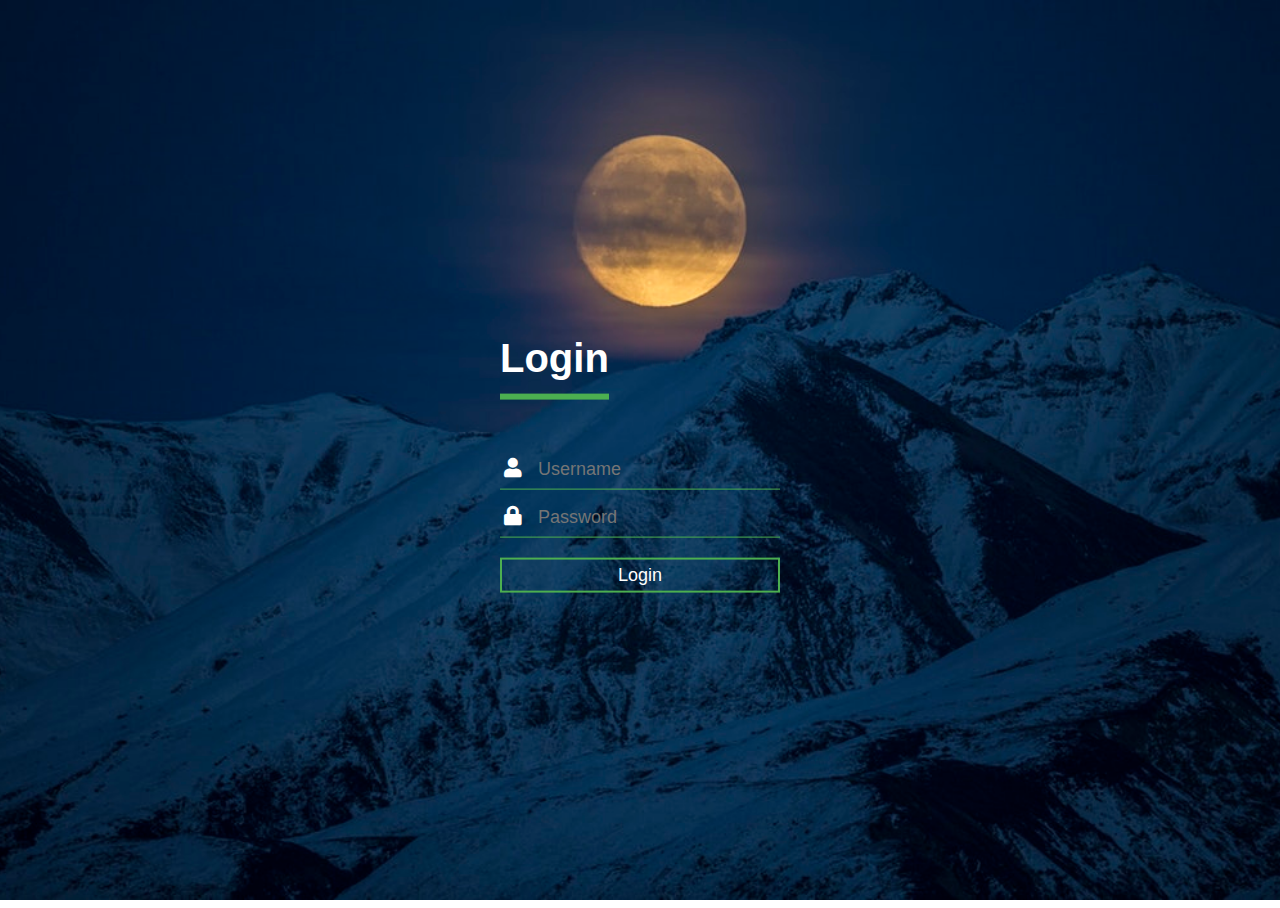
<file: index.html>
<!DOCTYPE html>
<html lang="en" dir="ltr">
  <head>
    <meta charset="utf-8">
    <title>Login</title>
    <link rel="stylesheet" type="text/css" href="admin.css">
 
  </head>
  <body>
    <form name="Login">
<div class="login-box">
  <h1>Login</h1>
  <div class="textbox">
    <i class="fas fa-user"></i>
    <input type="text" placeholder="Username" name="userid"/>
  </div>

  <div class="textbox">
    <i class="fas fa-lock"></i>
    <input type="password" placeholder="Password" name="pswrd"/>
  </div>

  <input type="button" class="btn" onclick="check(this.form)" value="Login">
</div>
</form>
<script type="text/javascript">
  function check(form)
   {
  if(form.userid.value=="dileep" && form.pswrd.value=="singh")
  {
    window.open('loggedin.html',"_self")
  }
  else
  {
    alert("Please Enter correct UserName or password")
  }
  }


</script>
  </body>
</html>
</file>
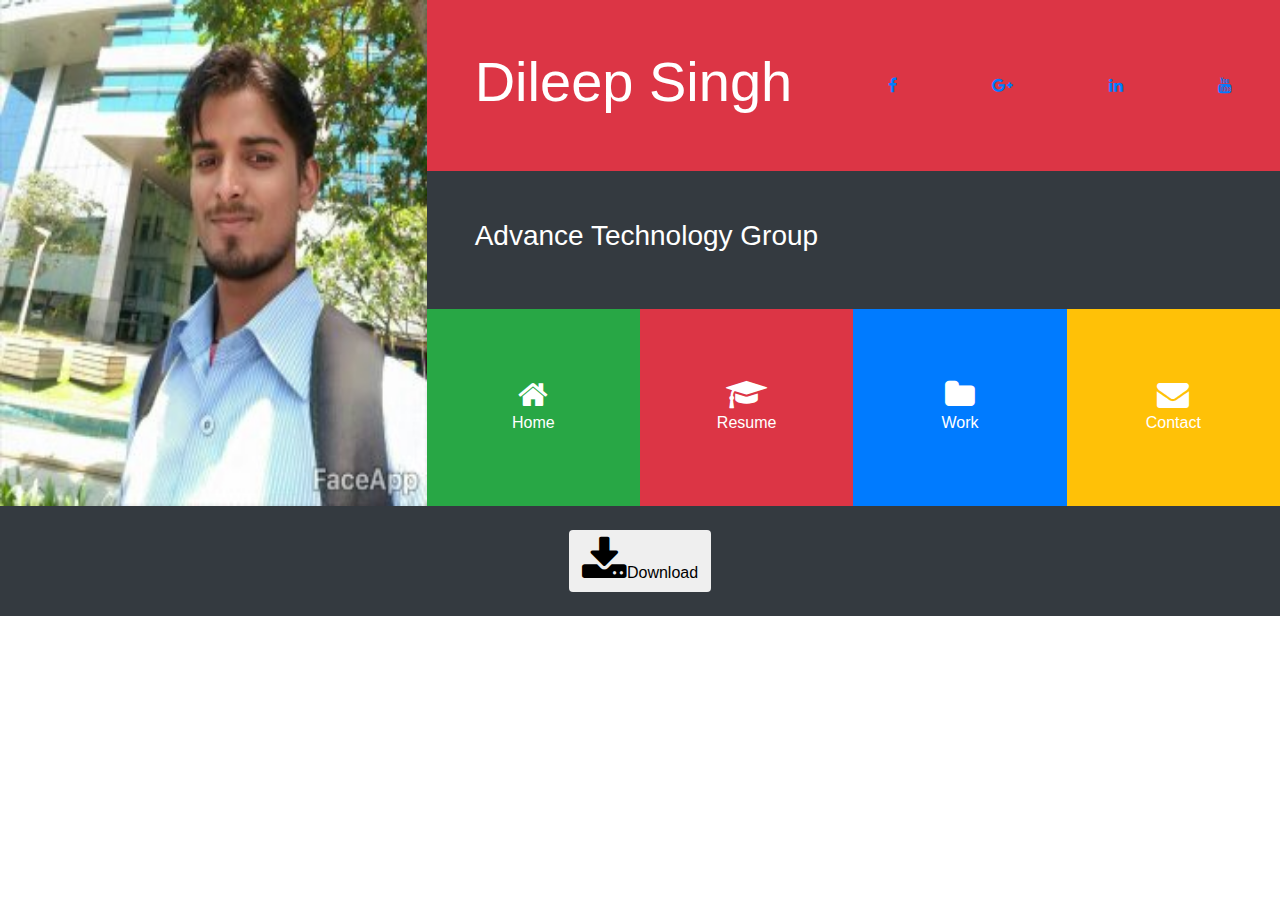
<file: loggedin.html>
<!DOCTYPE html>
<html>
<head>
	<title>portfolio</title>
	<meta charset="utf-8">
  <meta name="viewport" content="width=device-width, initial-scale=1">
  <link rel="stylesheet" href="https://maxcdn.bootstrapcdn.com/bootstrap/4.1.3/css/bootstrap.min.css"> 
  <link rel="stylesheet" href="https://cdnjs.cloudflare.com/ajax/libs/font-awesome/4.7.0/css/font-awesome.min.css">
  <link rel="stylesheet" type="text/css" href="css/style.css">
</head>
<body> 

<header>
	   <div class="row no-gutters">
	   	<div class="col-lg-4 col-md-4">
	   		<img src="images/dileep1.jpg">
	   		
	   	</div>
	   	<div class="col-lg-8 col-md-8">
	   		
	   		<div class="d-flex flex-column">
	   			<div class="p-5 bg-danger text-white">
	   				<div class="d-flex flex-row justify-content-between align-items-center">
	   					<h1 class="display-4"><b>Dileep Singh</b></h1>
	   					<div><a href="https://www.facebook.com"><i class="fa fa-facebook"></i></a></div>
	   					<div><a href="https://www.googleplus.com"><i class="fa fa-google-plus"></i></a></div>
	   					<div><a href="https://www.linkedin.com"><i class="fa fa-linkedin"></i></a></div>
	   					<div><a href="https://www.youtube.com"><i class="fa fa-youtube"></i></a></div>
	   					
	   				</div>
	   				
	   			</div>

	   			<div class="p-5 text-white bg-dark">
	   				<h3> Advance Technology Group</h3>
	   				
	   			</div>

	   			<div class="d-flex flex-row text-center text-white">
	   				<div class="p-4 bg-success font-div"data-toggle="collapse" data-target="#home">
	   					<i class="fa fa-home fa-2x d-block"></i> Home
	   					 
	   				</div>
	   				<div class="p-4 bg-danger font-div"data-toggle="collapse" data-target="#Resume">
	   					<i class="fa fa-graduation-cap fa-2x d-block"></i> Resume
	   					
	   				</div>

	   				<div class="p-4 bg-primary font-div"data-toggle="collapse" data-target="#Work">
	   					<i class="fa fa-folder fa-2x d-block"></i> Work
	   					
	   				</div>
  
	   				<div class="p-4 bg-warning font-div"data-toggle="collapse"data-target="#Contact">
	   					<i class="fa fa-envelope fa-2x d-block"></i> Contact
	   					
	   				</div>
	   				
	   			</div>
	   			
	   		</div>
	   	</div>
	   </div>



</header>	

	<div class="collapse" id="home">
		<div class="p-3 text-white bg-success">
			<h2>Home Page</h2> 
		</div>

		<div class="card card-body">
			<h2>My Skills</h2>
			<p>I have good Knowledge of the below technology. </p>
			<h4>HTML</h4>
			<div class="progress mb-4">
				<div class="progress-bar progress-bar-striped progress-bar-animated" style="width: 100%">
					
				</div>

					
				</div>
				<h4>CSS</h4>
				<div class="progress mb-4">
					<div class="progress-bar progress-bar-striped progress-bar-animated" style="width: 95%">
						
					</div>
					
				</div>

				<h4>BootStrap</h4>
				<div class="progress mb-4">
					<div class="progress-bar progress-bar-striped progress-bar-animated" style="width: 80%">
						
					</div>
					
				</div>

				<h4>JavaScript</h4>
				<div class="progress mb-4">
					<div class="progress-bar progress-bar-striped progress-bar-animated" style="width: 75%">
						
					</div>
					
				</div>

				<h4>SQL</h4>
				<div class="progress mb-4">
					<div class="progress-bar progress-bar-striped progress-bar-animated"
					 style="width: 70%"></div>
					
				</div>

		</div>
		
	</div>
<div class="collapse" id="Resume">
	<div class="p-3 text-white bg-danger">
		<h2>My Resume</h2><p>For full resume <a href="resume.html"> click</a></p>
	</div>
	<div class="card card-body">
	<h2>Where have I worked?</h2>
	<div class="card-deck text-center">
		<div class="card">
			<div class="card-header text-uppercase font-weight-bold">Accenture Service Pvt Ltd.
				
			</div>
			<div class="card-body">
				<p>I am working as Initila_leveler for Object Tracking.</p>

				<p class="bg-dark text-white p-2">Advance Technology Group</p>
				<p class="bg-dark text-white p-2">As a Initial_Leveler</p>

				
			</div>
			<div class="card-footer"> Date : Nov_2018  Till Now
				
			</div>
			
		</div>

<div class="card">
			<div class="card-header text-uppercase font-weight-bold">Accenture Service Pvt Ltd.
				
			</div>
			<div class="card-body">
				<p>I am working as a Reviewer.</p>

				<p class="bg-dark text-white p-2">Mapping</p>
				<p class="bg-dark text-white p-2">As a Reviewer</p>

				
			</div> 
			<div class="card-footer"> Date : April_2018- Nov_2016
				
			</div>
			
		</div>

<div class="card">
			<div class="card-header text-uppercase font-weight-bold">Autosense Pvt Ltd.				
			</div>
			<div class="card-body">
				<p>I am working as Customer Relations Executive</p>

				<p class="bg-dark text-white p-2">MIS</p>
				<p class="bg-dark text-white p-2">As a Executive</p>

				
			</div>
			<div class="card-footer"> Date : Aug_2017- Mar_2016
				
			</div>
			
		</div>
    </div>	
		
 </div>

	
</div>

<div class="collapse " id="Work">
	<div class="p-3 text-white bg-primary">
		<h2>My Work </h2>
	
	</div>
	<div class="card card-body">
		<h2>What have I built ?</h2>
		<p>There some picture which is releted to my work.</p>

		<div class="row no-gutters">
			<div class="col-lg-4 col-md-4"><img src="images/ATG.jpg"></div>
			<div class="col-lg-4 col-md-4"><img src="images/OT.jpg"></div>
			<div class="col-lg-4 col-md-4"><img src="images/road_network.jpg"></div>
			<div class="col-lg-4 col-md-4"><img src="images/OT1.jpg"></div>
			<div class="col-lg-4 col-md-4"><img src="images/Auto.gif"></div>
			<div class="col-lg-4 col-md-4"><img src="images/auto1.gif"></div>
			
		</div>

	</div>
	


</div>

<div class="collapse" id="Contact">
	<div class="p-3 text-black bg-warning">
		<h2>Contact Me </h2>
	</div>
	<div class="card card-body">
		<div class="row justify-content-center">
			<div class="col-lg-8 col-md-8 col-12">
				<form>
				<div class="form-group">
					<div class="input-group input-group-lg">
						<span class="input-group-addon bg-warning text-white p-2">
							<i class="fa fa-user"></i></span>
						<input type="text" name="" class="form-control bg-dark text-white"placeholder="Name">
					</div>
					  
				</div>	

				<div class="form-group">
					<div class="input-group input-group-lg">
						<span class="input-group-addon bg-warning text-white p-2">
							<i class="fa fa-envelope"></i></span>
						<input type="text" name="" class="form-control bg-dark text-white"placeholder="Email">
					</div>
					
				</div>

				<div class="form-group">
					<div class="input-group input-group-lg">
						<span class="input-group-addon bg-warning text-white p-2">
							<i class="fa fa-envelope"></i></span>
						<input type="text" name="" class="form-control bg-dark text-white"placeholder="Message">
					</div>
					
				</div>
				<input type="submit" name="" class="btn btn-danger" value="Send">

				</form>
				
			</div>
		</div>
	</div>
	
</div>
<footer class="p-4 bg-dark text-center">
	<button class="btn"><i class="fa fa-download fa-3x"></i>Download</button>
	</footer>
</div>

</footer>


<script src="https://ajax.googleapis.com/ajax/libs/jquery/3.3.1/jquery.min.js"></script>
  <script src="https://cdnjs.cloudflare.com/ajax/libs/popper.js/1.14.3/umd/popper.min.js"></script>
  <script src="https://maxcdn.bootstrapcdn.com/bootstrap/4.1.3/js/bootstrap.min.js"></script>
  <script type="text/javascript">
  	$('.font-div').click(function(){
  		$('.collapse').collapse('hide');
  	}); 
  </script>
</body>
</html>
</file>
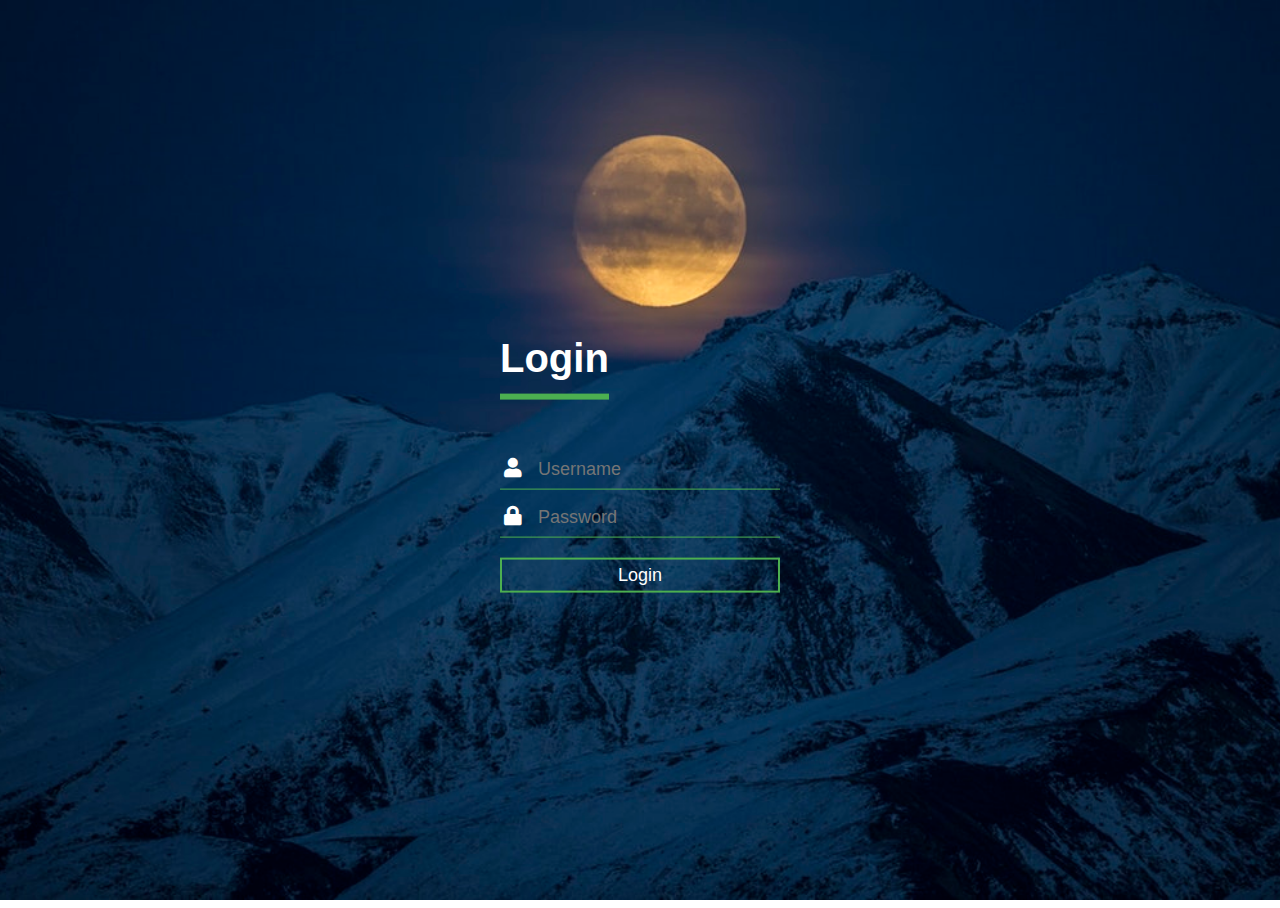
<file: login.html>
<!DOCTYPE html>
<html lang="en" dir="ltr">
  <head>
    <meta charset="utf-8">
    <title>Login</title>
    <link rel="stylesheet" type="text/css" href="admin.css">
  </head>
  <body>
    <form name="Login">
<div class="login-box">
  <h1>Login</h1>
  <div class="textbox">
    <i class="fas fa-user"></i>
    <input type="text" placeholder="Username" name="userid"/>
  </div>

  <div class="textbox">
    <i class="fas fa-lock"></i>
    <input type="password" placeholder="Password" name="pswrd"/>
  </div>

  <input type="button" class="btn" onclick="check(this.form)" value="Login">
</div>
</form>
<script type="text/javascript">
  function check(form)
   {
  if(form.userid.value=="dileep" && form.pswrd.value=="singh")
  {
    window.open('index.html',"_self")
  }
  else
  {
    alert("Please Enter correct UserName or password")
  }
  }


</script>
  </body>
</html>
</file>
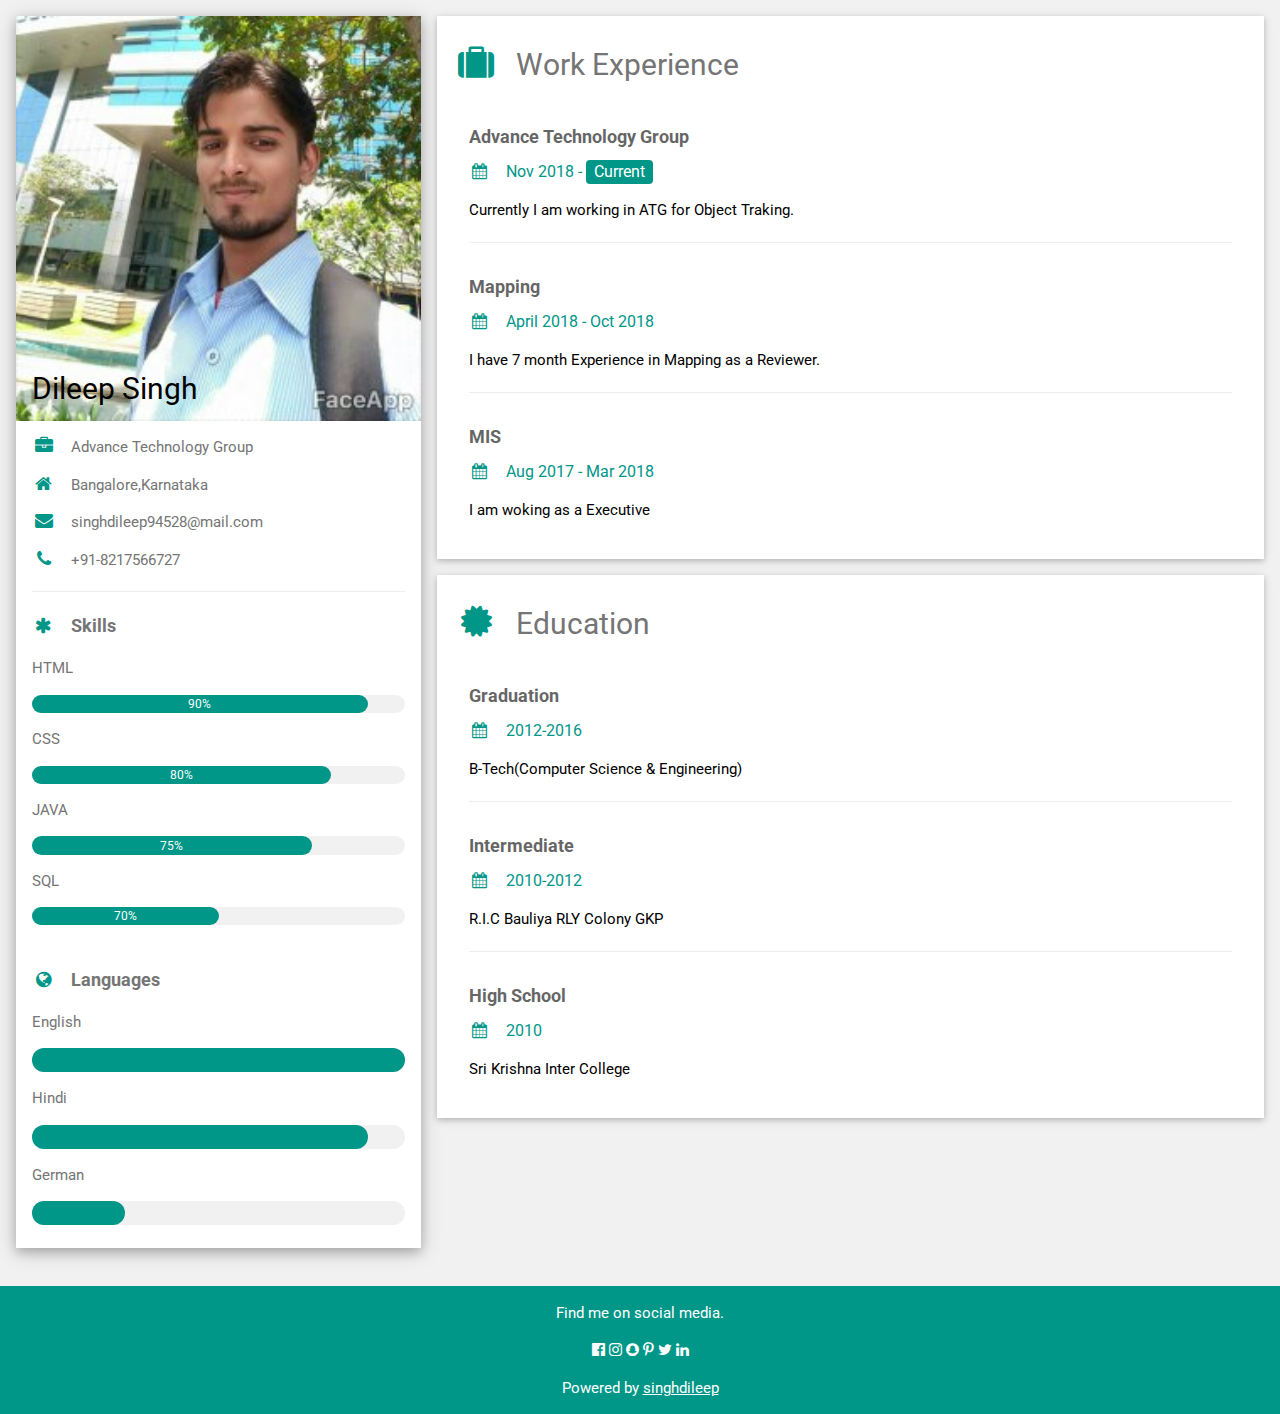
<file: resume.html>
<!DOCTYPE html>
<html>
<title>Resume</title>
<meta charset="UTF-8">
<meta name="viewport" content="width=device-width, initial-scale=1">
<link rel="stylesheet" type="text/css" href="css/resume.css">
<link rel='stylesheet' href='https://fonts.googleapis.com/css?family=Roboto'>
<link rel="stylesheet" href="https://cdnjs.cloudflare.com/ajax/libs/font-awesome/4.7.0/css/font-awesome.min.css">
<style>
html,body,h1,h2,h3,h4,h5,h6 {font-family: "Roboto", sans-serif}
</style>
<body class="w3-light-grey">

<!-- Page Container -->
<div class="w3-content w3-margin-top" style="max-width:1400px;">

  <!-- The Grid -->
  <div class="w3-row-padding">
  
    <!-- Left Column -->
    <div class="w3-third">
    
      <div class="w3-white w3-text-grey w3-card-4">
        <div class="w3-display-container">
          <img src="images/dileep1.jpg" style="width:100%" alt="Avatar">
          <div class="w3-display-bottomleft w3-container w3-text-black">
            <h2>Dileep Singh</h2>
          </div>
        </div>
        <div class="w3-container">
          <p><i class="fa fa-briefcase fa-fw w3-margin-right w3-large w3-text-teal"></i>Advance Technology Group</p>
          <p><i class="fa fa-home fa-fw w3-margin-right w3-large w3-text-teal"></i>Bangalore,Karnataka</p>
          <p><i class="fa fa-envelope fa-fw w3-margin-right w3-large w3-text-teal"></i>singhdileep94528@mail.com</p>
          <p><i class="fa fa-phone fa-fw w3-margin-right w3-large w3-text-teal"></i>+91-8217566727</p>
          <hr>

          <p class="w3-large"><b><i class="fa fa-asterisk fa-fw w3-margin-right w3-text-teal"></i>Skills</b></p>
          <p>HTML</p>
          <div class="w3-light-grey w3-round-xlarge w3-small">
            <div class="w3-container w3-center w3-round-xlarge w3-teal" style="width:90%">90%</div>
          </div>
          <p>CSS</p>
          <div class="w3-light-grey w3-round-xlarge w3-small">
            <div class="w3-container w3-center w3-round-xlarge w3-teal" style="width:80%">
              <div class="w3-center w3-text-white">80%</div>
            </div>
          </div>
          <p>JAVA</p>
          <div class="w3-light-grey w3-round-xlarge w3-small">
            <div class="w3-container w3-center w3-round-xlarge w3-teal" style="width:75%">75%</div>
          </div>
          <p>SQL</p>
          <div class="w3-light-grey w3-round-xlarge w3-small">
            <div class="w3-container w3-center w3-round-xlarge w3-teal" style="width:50%">70%</div>
          </div>
          <br>

          <p class="w3-large w3-text-theme"><b><i class="fa fa-globe fa-fw w3-margin-right w3-text-teal"></i>Languages</b></p>
          <p>English</p>
          <div class="w3-light-grey w3-round-xlarge">
            <div class="w3-round-xlarge w3-teal" style="height:24px;width:100%"></div>
          </div>
          <p>Hindi</p>
          <div class="w3-light-grey w3-round-xlarge">
            <div class="w3-round-xlarge w3-teal" style="height:24px;width:90%"></div>
          </div>
          <p>German</p>
          <div class="w3-light-grey w3-round-xlarge">
            <div class="w3-round-xlarge w3-teal" style="height:24px;width:25%"></div>
          </div>
          <br>
        </div>
      </div><br>

    <!-- End Left Column -->
    </div>

    <!-- Right Column -->
    <div class="w3-twothird">
    
      <div class="w3-container w3-card w3-white w3-margin-bottom">
        <h2 class="w3-text-grey w3-padding-16"><i class="fa fa-suitcase fa-fw w3-margin-right w3-xxlarge w3-text-teal"></i>Work Experience</h2>
        <div class="w3-container">
          <h5 class="w3-opacity"><b>Advance Technology Group</b></h5>
          <h6 class="w3-text-teal"><i class="fa fa-calendar fa-fw w3-margin-right"></i>Nov 2018 - <span class="w3-tag w3-teal w3-round">Current</span></h6>
          <p> Currently I am working in ATG for Object Traking.</p>
          <hr>
        </div>
        <div class="w3-container">
          <h5 class="w3-opacity"><b>Mapping</b></h5>
          <h6 class="w3-text-teal"><i class="fa fa-calendar fa-fw w3-margin-right"></i>April 2018 - Oct 2018</h6>
          <p>I have 7 month Experience in Mapping as a Reviewer.</p>
          <hr>
        </div>
        <div class="w3-container">
          <h5 class="w3-opacity"><b>MIS</b></h5>
          <h6 class="w3-text-teal"><i class="fa fa-calendar fa-fw w3-margin-right"></i>Aug 2017 - Mar 2018</h6>
          <p>I am woking as a Executive</p><br>
        </div>
      </div>

      <div class="w3-container w3-card w3-white">
        <h2 class="w3-text-grey w3-padding-16"><i class="fa fa-certificate fa-fw w3-margin-right w3-xxlarge w3-text-teal"></i>Education</h2>
        <div class="w3-container">
          <h5 class="w3-opacity"><b>Graduation</b></h5>
          <h6 class="w3-text-teal"><i class="fa fa-calendar fa-fw w3-margin-right"></i>2012-2016</h6>
          <p>B-Tech(Computer Science & Engineering)</p>
          <hr>
        </div>
        <div class="w3-container">
          <h5 class="w3-opacity"><b>Intermediate</b></h5>
          <h6 class="w3-text-teal"><i class="fa fa-calendar fa-fw w3-margin-right"></i>2010-2012</h6>
          <p>R.I.C Bauliya RLY Colony GKP</p>
          <hr>
        </div>
        <div class="w3-container">
          <h5 class="w3-opacity"><b>High School</b></h5>
          <h6 class="w3-text-teal"><i class="fa fa-calendar fa-fw w3-margin-right"></i>2010</h6>
          <p>Sri Krishna Inter College</p><br>
        </div>
      </div>

    <!-- End Right Column -->
    </div>
    
  <!-- End Grid -->
  </div>
  
  <!-- End Page Container -->
</div>

<footer class="w3-container w3-teal w3-center w3-margin-top">
  <p>Find me on social media.</p>
  <i class="fa fa-facebook-official w3-hover-opacity"></i>
  <i class="fa fa-instagram w3-hover-opacity"></i>
  <i class="fa fa-snapchat w3-hover-opacity"></i>
  <i class="fa fa-pinterest-p w3-hover-opacity"></i>
  <i class="fa fa-twitter w3-hover-opacity"></i>
  <i class="fa fa-linkedin w3-hover-opacity"></i>
  <p>Powered by <a href="#" target="_blank">singhdileep</a></p>
</footer>

</body>
</html>
</file>
<file: css/style.css>
.bg-black{
	background-color: black;
}
img{
	width:100%;
	height:100%;

}

.font-div{
	width: 30%;

}


/*

//////responsive////*/

@media only screen and (min-width: 1193px){ 
/*	@media only screen and (min-width: 2560px){  */
	.font-div{
		padding: 70.5px 0px!important; 
		
		
	}

}
</file>
<file: admin.css>
@import "https://use.fontawesome.com/releases/v5.5.0/css/all.css";

img.bg {
  /* Set rules to fill background */
  min-height: 100%;
  min-width: 1024px;
	
  /* Set up proportionate scaling */
  width: 100%;
  height: auto;
	
  /* Set up positioning */
  position: fixed;
  top: 0;
  left: 0;
}
      html { 
  background: url(images/login.jpg) no-repeat center center fixed; 
  -webkit-background-size: cover;
  -moz-background-size: cover;
  -o-background-size: cover;
  background-size: cover;
        margin: 0;
  padding: 0;
  font-family: sans-serif;
}
html, body{
  height: 100%;
}
   
.login-box{
  width: 280px;
  position: absolute;
  top: 50%;
  left: 50%;
  transform: translate(-50%,-50%);
  color: white;
}
.login-box h1{
  float: left;
  font-size: 40px;
  border-bottom: 6px solid #4caf50;
  margin-bottom: 50px;
  padding: 13px 0;
}
.textbox{
  width: 100%;
  overflow: hidden;
  font-size: 20px;
  padding: 8px 0;
  margin: 8px 0;
  border-bottom: 1px solid #4caf50;
}
.textbox i{
  width: 26px;
  float: left;
  text-align: center;
}
.textbox input{
  border: none;
  outline: none;
  background: none;
  color: white;
  font-size: 18px;
  width: 80%;
  float: left;
  margin: 0 10px;
}
.btn{
  width: 100%;
  background: none;
  border: 2px solid #4caf50;
  color: white;
  padding: 5px;
  font-size: 18px;
  cursor: pointer;
  margin: 12px 0;
}
</file>
<file: css/resume.css>
/* W3.CSS 4.12 Novemberr 2018 by Jan Egil and Borge Refsnes */
html{box-sizing:border-box}*,*:before,*:after{box-sizing:inherit}
/* Extract from normalize.css by Nicolas Gallagher and Jonathan Neal git.io/normalize */
html{-ms-text-size-adjust:100%;-webkit-text-size-adjust:100%}body{margin:0}
article,aside,details,figcaption,figure,footer,header,main,menu,nav,section,summary{display:block}
audio,canvas,progress,video{display:inline-block}progress{vertical-align:baseline}
audio:not([controls]){display:none;height:0}[hidden],template{display:none}
a{background-color:transparent;-webkit-text-decoration-skip:objects}
a:active,a:hover{outline-width:0}abbr[title]{border-bottom:none;text-decoration:underline;text-decoration:underline dotted}
dfn{font-style:italic}mark{background:#ff0;color:#000}
small{font-size:80%}sub,sup{font-size:75%;line-height:0;position:relative;vertical-align:baseline}
sub{bottom:-0.25em}sup{top:-0.5em}figure{margin:1em 40px}img{border-style:none}svg:not(:root){overflow:hidden}
code,kbd,pre,samp{font-family:monospace,monospace;font-size:1em}hr{box-sizing:content-box;height:0;overflow:visible}
button,input,select,textarea{font:inherit;margin:0}optgroup{font-weight:bold}
button,input{overflow:visible}button,select{text-transform:none}
button,html [type=button],[type=reset],[type=submit]{-webkit-appearance:button}
button::-moz-focus-inner, [type=button]::-moz-focus-inner, [type=reset]::-moz-focus-inner, [type=submit]::-moz-focus-inner{border-style:none;padding:0}
button:-moz-focusring, [type=button]:-moz-focusring, [type=reset]:-moz-focusring, [type=submit]:-moz-focusring{outline:1px dotted ButtonText}
fieldset{border:1px solid #c0c0c0;margin:0 2px;padding:.35em .625em .75em}
legend{color:inherit;display:table;max-width:100%;padding:0;white-space:normal}textarea{overflow:auto}
[type=checkbox],[type=radio]{padding:0}
[type=number]::-webkit-inner-spin-button,[type=number]::-webkit-outer-spin-button{height:auto}
[type=search]{-webkit-appearance:textfield;outline-offset:-2px}
[type=search]::-webkit-search-cancel-button,[type=search]::-webkit-search-decoration{-webkit-appearance:none}
::-webkit-input-placeholder{color:inherit;opacity:0.54}
::-webkit-file-upload-button{-webkit-appearance:button;font:inherit}
/* End extract */
html,body{font-family:Verdana,sans-serif;font-size:15px;line-height:1.5}html{overflow-x:hidden}
h1{font-size:36px}h2{font-size:30px}h3{font-size:24px}h4{font-size:20px}h5{font-size:18px}h6{font-size:16px}.w3-serif{font-family:serif}
h1,h2,h3,h4,h5,h6{font-family:"Segoe UI",Arial,sans-serif;font-weight:400;margin:10px 0}.w3-wide{letter-spacing:4px}
hr{border:0;border-top:1px solid #eee;margin:20px 0}
.w3-image{max-width:100%;height:auto}img{vertical-align:middle}a{color:inherit}
.w3-table,.w3-table-all{border-collapse:collapse;border-spacing:0;width:100%;display:table}.w3-table-all{border:1px solid #ccc}
.w3-bordered tr,.w3-table-all tr{border-bottom:1px solid #ddd}.w3-striped tbody tr:nth-child(even){background-color:#f1f1f1}
.w3-table-all tr:nth-child(odd){background-color:#fff}.w3-table-all tr:nth-child(even){background-color:#f1f1f1}
.w3-hoverable tbody tr:hover,.w3-ul.w3-hoverable li:hover{background-color:#ccc}.w3-centered tr th,.w3-centered tr td{text-align:center}
.w3-table td,.w3-table th,.w3-table-all td,.w3-table-all th{padding:8px 8px;display:table-cell;text-align:left;vertical-align:top}
.w3-table th:first-child,.w3-table td:first-child,.w3-table-all th:first-child,.w3-table-all td:first-child{padding-left:16px}
.w3-btn,.w3-button{border:none;display:inline-block;padding:8px 16px;vertical-align:middle;overflow:hidden;text-decoration:none;color:inherit;background-color:inherit;text-align:center;cursor:pointer;white-space:nowrap}
.w3-btn:hover{box-shadow:0 8px 16px 0 rgba(0,0,0,0.2),0 6px 20px 0 rgba(0,0,0,0.19)}
.w3-btn,.w3-button{-webkit-touch-callout:none;-webkit-user-select:none;-khtml-user-select:none;-moz-user-select:none;-ms-user-select:none;user-select:none}   
.w3-disabled,.w3-btn:disabled,.w3-button:disabled{cursor:not-allowed;opacity:0.3}.w3-disabled *,:disabled *{pointer-events:none}
.w3-btn.w3-disabled:hover,.w3-btn:disabled:hover{box-shadow:none}
.w3-badge,.w3-tag{background-color:#000;color:#fff;display:inline-block;padding-left:8px;padding-right:8px;text-align:center}.w3-badge{border-radius:50%}
.w3-ul{list-style-type:none;padding:0;margin:0}.w3-ul li{padding:8px 16px;border-bottom:1px solid #ddd}.w3-ul li:last-child{border-bottom:none}
.w3-tooltip,.w3-display-container{position:relative}.w3-tooltip .w3-text{display:none}.w3-tooltip:hover .w3-text{display:inline-block}
.w3-ripple:active{opacity:0.5}.w3-ripple{transition:opacity 0s}
.w3-input{padding:8px;display:block;border:none;border-bottom:1px solid #ccc;width:100%}
.w3-select{padding:9px 0;width:100%;border:none;border-bottom:1px solid #ccc}
.w3-dropdown-click,.w3-dropdown-hover{position:relative;display:inline-block;cursor:pointer}
.w3-dropdown-hover:hover .w3-dropdown-content{display:block}
.w3-dropdown-hover:first-child,.w3-dropdown-click:hover{background-color:#ccc;color:#000}
.w3-dropdown-hover:hover > .w3-button:first-child,.w3-dropdown-click:hover > .w3-button:first-child{background-color:#ccc;color:#000}
.w3-dropdown-content{cursor:auto;color:#000;background-color:#fff;display:none;position:absolute;min-width:160px;margin:0;padding:0;z-index:1}
.w3-check,.w3-radio{width:24px;height:24px;position:relative;top:6px}
.w3-sidebar{height:100%;width:200px;background-color:#fff;position:fixed!important;z-index:1;overflow:auto}
.w3-bar-block .w3-dropdown-hover,.w3-bar-block .w3-dropdown-click{width:100%}
.w3-bar-block .w3-dropdown-hover .w3-dropdown-content,.w3-bar-block .w3-dropdown-click .w3-dropdown-content{min-width:100%}
.w3-bar-block .w3-dropdown-hover .w3-button,.w3-bar-block .w3-dropdown-click .w3-button{width:100%;text-align:left;padding:8px 16px}
.w3-main,#main{transition:margin-left .4s}
.w3-modal{z-index:3;display:none;padding-top:100px;position:fixed;left:0;top:0;width:100%;height:100%;overflow:auto;background-color:rgb(0,0,0);background-color:rgba(0,0,0,0.4)}
.w3-modal-content{margin:auto;background-color:#fff;position:relative;padding:0;outline:0;width:600px}
.w3-bar{width:100%;overflow:hidden}.w3-center .w3-bar{display:inline-block;width:auto}
.w3-bar .w3-bar-item{padding:8px 16px;float:left;width:auto;border:none;display:block;outline:0}
.w3-bar .w3-dropdown-hover,.w3-bar .w3-dropdown-click{position:static;float:left}
.w3-bar .w3-button{white-space:normal}
.w3-bar-block .w3-bar-item{width:100%;display:block;padding:8px 16px;text-align:left;border:none;white-space:normal;float:none;outline:0}
.w3-bar-block.w3-center .w3-bar-item{text-align:center}.w3-block{display:block;width:100%}
.w3-responsive{display:block;overflow-x:auto}
.w3-container:after,.w3-container:before,.w3-panel:after,.w3-panel:before,.w3-row:after,.w3-row:before,.w3-row-padding:after,.w3-row-padding:before,
.w3-cell-row:before,.w3-cell-row:after,.w3-clear:after,.w3-clear:before,.w3-bar:before,.w3-bar:after{content:"";display:table;clear:both}
.w3-col,.w3-half,.w3-third,.w3-twothird,.w3-threequarter,.w3-quarter{float:left;width:100%}
.w3-col.s1{width:8.33333%}.w3-col.s2{width:16.66666%}.w3-col.s3{width:24.99999%}.w3-col.s4{width:33.33333%}
.w3-col.s5{width:41.66666%}.w3-col.s6{width:49.99999%}.w3-col.s7{width:58.33333%}.w3-col.s8{width:66.66666%}
.w3-col.s9{width:74.99999%}.w3-col.s10{width:83.33333%}.w3-col.s11{width:91.66666%}.w3-col.s12{width:99.99999%}
@media (min-width:601px){.w3-col.m1{width:8.33333%}.w3-col.m2{width:16.66666%}.w3-col.m3,.w3-quarter{width:24.99999%}.w3-col.m4,.w3-third{width:33.33333%}
.w3-col.m5{width:41.66666%}.w3-col.m6,.w3-half{width:49.99999%}.w3-col.m7{width:58.33333%}.w3-col.m8,.w3-twothird{width:66.66666%}
.w3-col.m9,.w3-threequarter{width:74.99999%}.w3-col.m10{width:83.33333%}.w3-col.m11{width:91.66666%}.w3-col.m12{width:99.99999%}}
@media (min-width:993px){.w3-col.l1{width:8.33333%}.w3-col.l2{width:16.66666%}.w3-col.l3{width:24.99999%}.w3-col.l4{width:33.33333%}
.w3-col.l5{width:41.66666%}.w3-col.l6{width:49.99999%}.w3-col.l7{width:58.33333%}.w3-col.l8{width:66.66666%}
.w3-col.l9{width:74.99999%}.w3-col.l10{width:83.33333%}.w3-col.l11{width:91.66666%}.w3-col.l12{width:99.99999%}}
.w3-rest{overflow:hidden}.w3-stretch{margin-left:-16px;margin-right:-16px}
.w3-content,.w3-auto{margin-left:auto;margin-right:auto}.w3-content{max-width:980px}.w3-auto{max-width:1140px}
.w3-cell-row{display:table;width:100%}.w3-cell{display:table-cell}
.w3-cell-top{vertical-align:top}.w3-cell-middle{vertical-align:middle}.w3-cell-bottom{vertical-align:bottom}
.w3-hide{display:none!important}.w3-show-block,.w3-show{display:block!important}.w3-show-inline-block{display:inline-block!important}
@media (max-width:1205px){.w3-auto{max-width:95%}}
@media (max-width:600px){.w3-modal-content{margin:0 10px;width:auto!important}.w3-modal{padding-top:30px}
.w3-dropdown-hover.w3-mobile .w3-dropdown-content,.w3-dropdown-click.w3-mobile .w3-dropdown-content{position:relative}	
.w3-hide-small{display:none!important}.w3-mobile{display:block;width:100%!important}.w3-bar-item.w3-mobile,.w3-dropdown-hover.w3-mobile,.w3-dropdown-click.w3-mobile{text-align:center}
.w3-dropdown-hover.w3-mobile,.w3-dropdown-hover.w3-mobile .w3-btn,.w3-dropdown-hover.w3-mobile .w3-button,.w3-dropdown-click.w3-mobile,.w3-dropdown-click.w3-mobile .w3-btn,.w3-dropdown-click.w3-mobile .w3-button{width:100%}}
@media (max-width:768px){.w3-modal-content{width:500px}.w3-modal{padding-top:50px}}
@media (min-width:993px){.w3-modal-content{width:900px}.w3-hide-large{display:none!important}.w3-sidebar.w3-collapse{display:block!important}}
@media (max-width:992px) and (min-width:601px){.w3-hide-medium{display:none!important}}
@media (max-width:992px){.w3-sidebar.w3-collapse{display:none}.w3-main{margin-left:0!important;margin-right:0!important}.w3-auto{max-width:100%}}
.w3-top,.w3-bottom{position:fixed;width:100%;z-index:1}.w3-top{top:0}.w3-bottom{bottom:0}
.w3-overlay{position:fixed;display:none;width:100%;height:100%;top:0;left:0;right:0;bottom:0;background-color:rgba(0,0,0,0.5);z-index:2}
.w3-display-topleft{position:absolute;left:0;top:0}.w3-display-topright{position:absolute;right:0;top:0}
.w3-display-bottomleft{position:absolute;left:0;bottom:0}.w3-display-bottomright{position:absolute;right:0;bottom:0}
.w3-display-middle{position:absolute;top:50%;left:50%;transform:translate(-50%,-50%);-ms-transform:translate(-50%,-50%)}
.w3-display-left{position:absolute;top:50%;left:0%;transform:translate(0%,-50%);-ms-transform:translate(-0%,-50%)}
.w3-display-right{position:absolute;top:50%;right:0%;transform:translate(0%,-50%);-ms-transform:translate(0%,-50%)}
.w3-display-topmiddle{position:absolute;left:50%;top:0;transform:translate(-50%,0%);-ms-transform:translate(-50%,0%)}
.w3-display-bottommiddle{position:absolute;left:50%;bottom:0;transform:translate(-50%,0%);-ms-transform:translate(-50%,0%)}
.w3-display-container:hover .w3-display-hover{display:block}.w3-display-container:hover span.w3-display-hover{display:inline-block}.w3-display-hover{display:none}
.w3-display-position{position:absolute}
.w3-circle{border-radius:50%}
.w3-round-small{border-radius:2px}.w3-round,.w3-round-medium{border-radius:4px}.w3-round-large{border-radius:8px}.w3-round-xlarge{border-radius:16px}.w3-round-xxlarge{border-radius:32px}
.w3-row-padding,.w3-row-padding>.w3-half,.w3-row-padding>.w3-third,.w3-row-padding>.w3-twothird,.w3-row-padding>.w3-threequarter,.w3-row-padding>.w3-quarter,.w3-row-padding>.w3-col{padding:0 8px}
.w3-container,.w3-panel{padding:0.01em 16px}.w3-panel{margin-top:16px;margin-bottom:16px}
.w3-code,.w3-codespan{font-family:Consolas,"courier new";font-size:16px}
.w3-code{width:auto;background-color:#fff;padding:8px 12px;border-left:4px solid #4CAF50;word-wrap:break-word}
.w3-codespan{color:crimson;background-color:#f1f1f1;padding-left:4px;padding-right:4px;font-size:110%}
.w3-card,.w3-card-2{box-shadow:0 2px 5px 0 rgba(0,0,0,0.16),0 2px 10px 0 rgba(0,0,0,0.12)}
.w3-card-4,.w3-hover-shadow:hover{box-shadow:0 4px 10px 0 rgba(0,0,0,0.2),0 4px 20px 0 rgba(0,0,0,0.19)}
.w3-spin{animation:w3-spin 2s infinite linear}@keyframes w3-spin{0%{transform:rotate(0deg)}100%{transform:rotate(359deg)}}
.w3-animate-fading{animation:fading 10s infinite}@keyframes fading{0%{opacity:0}50%{opacity:1}100%{opacity:0}}
.w3-animate-opacity{animation:opac 0.8s}@keyframes opac{from{opacity:0} to{opacity:1}}
.w3-animate-top{position:relative;animation:animatetop 0.4s}@keyframes animatetop{from{top:-300px;opacity:0} to{top:0;opacity:1}}
.w3-animate-left{position:relative;animation:animateleft 0.4s}@keyframes animateleft{from{left:-300px;opacity:0} to{left:0;opacity:1}}
.w3-animate-right{position:relative;animation:animateright 0.4s}@keyframes animateright{from{right:-300px;opacity:0} to{right:0;opacity:1}}
.w3-animate-bottom{position:relative;animation:animatebottom 0.4s}@keyframes animatebottom{from{bottom:-300px;opacity:0} to{bottom:0;opacity:1}}
.w3-animate-zoom {animation:animatezoom 0.6s}@keyframes animatezoom{from{transform:scale(0)} to{transform:scale(1)}}
.w3-animate-input{transition:width 0.4s ease-in-out}.w3-animate-input:focus{width:100%!important}
.w3-opacity,.w3-hover-opacity:hover{opacity:0.60}.w3-opacity-off,.w3-hover-opacity-off:hover{opacity:1}
.w3-opacity-max{opacity:0.25}.w3-opacity-min{opacity:0.75}
.w3-greyscale-max,.w3-grayscale-max,.w3-hover-greyscale:hover,.w3-hover-grayscale:hover{filter:grayscale(100%)}
.w3-greyscale,.w3-grayscale{filter:grayscale(75%)}.w3-greyscale-min,.w3-grayscale-min{filter:grayscale(50%)}
.w3-sepia{filter:sepia(75%)}.w3-sepia-max,.w3-hover-sepia:hover{filter:sepia(100%)}.w3-sepia-min{filter:sepia(50%)}
.w3-tiny{font-size:10px!important}.w3-small{font-size:12px!important}.w3-medium{font-size:15px!important}.w3-large{font-size:18px!important}
.w3-xlarge{font-size:24px!important}.w3-xxlarge{font-size:36px!important}.w3-xxxlarge{font-size:48px!important}.w3-jumbo{font-size:64px!important}
.w3-left-align{text-align:left!important}.w3-right-align{text-align:right!important}.w3-justify{text-align:justify!important}.w3-center{text-align:center!important}
.w3-border-0{border:0!important}.w3-border{border:1px solid #ccc!important}
.w3-border-top{border-top:1px solid #ccc!important}.w3-border-bottom{border-bottom:1px solid #ccc!important}
.w3-border-left{border-left:1px solid #ccc!important}.w3-border-right{border-right:1px solid #ccc!important}
.w3-topbar{border-top:6px solid #ccc!important}.w3-bottombar{border-bottom:6px solid #ccc!important}
.w3-leftbar{border-left:6px solid #ccc!important}.w3-rightbar{border-right:6px solid #ccc!important}
.w3-section,.w3-code{margin-top:16px!important;margin-bottom:16px!important}
.w3-margin{margin:16px!important}.w3-margin-top{margin-top:16px!important}.w3-margin-bottom{margin-bottom:16px!important}
.w3-margin-left{margin-left:16px!important}.w3-margin-right{margin-right:16px!important}
.w3-padding-small{padding:4px 8px!important}.w3-padding{padding:8px 16px!important}.w3-padding-large{padding:12px 24px!important}
.w3-padding-16{padding-top:16px!important;padding-bottom:16px!important}.w3-padding-24{padding-top:24px!important;padding-bottom:24px!important}
.w3-padding-32{padding-top:32px!important;padding-bottom:32px!important}.w3-padding-48{padding-top:48px!important;padding-bottom:48px!important}
.w3-padding-64{padding-top:64px!important;padding-bottom:64px!important}
.w3-left{float:left!important}.w3-right{float:right!important}
.w3-button:hover{color:#000!important;background-color:#ccc!important}
.w3-transparent,.w3-hover-none:hover{background-color:transparent!important}
.w3-hover-none:hover{box-shadow:none!important}
/* Colors */
.w3-amber,.w3-hover-amber:hover{color:#000!important;background-color:#ffc107!important}
.w3-aqua,.w3-hover-aqua:hover{color:#000!important;background-color:#00ffff!important}
.w3-blue,.w3-hover-blue:hover{color:#fff!important;background-color:#2196F3!important}
.w3-light-blue,.w3-hover-light-blue:hover{color:#000!important;background-color:#87CEEB!important}
.w3-brown,.w3-hover-brown:hover{color:#fff!important;background-color:#795548!important}
.w3-cyan,.w3-hover-cyan:hover{color:#000!important;background-color:#00bcd4!important}
.w3-blue-grey,.w3-hover-blue-grey:hover,.w3-blue-gray,.w3-hover-blue-gray:hover{color:#fff!important;background-color:#607d8b!important}
.w3-green,.w3-hover-green:hover{color:#fff!important;background-color:#4CAF50!important}
.w3-light-green,.w3-hover-light-green:hover{color:#000!important;background-color:#8bc34a!important}
.w3-indigo,.w3-hover-indigo:hover{color:#fff!important;background-color:#3f51b5!important}
.w3-khaki,.w3-hover-khaki:hover{color:#000!important;background-color:#f0e68c!important}
.w3-lime,.w3-hover-lime:hover{color:#000!important;background-color:#cddc39!important}
.w3-orange,.w3-hover-orange:hover{color:#000!important;background-color:#ff9800!important}
.w3-deep-orange,.w3-hover-deep-orange:hover{color:#fff!important;background-color:#ff5722!important}
.w3-pink,.w3-hover-pink:hover{color:#fff!important;background-color:#e91e63!important}
.w3-purple,.w3-hover-purple:hover{color:#fff!important;background-color:#9c27b0!important}
.w3-deep-purple,.w3-hover-deep-purple:hover{color:#fff!important;background-color:#673ab7!important}
.w3-red,.w3-hover-red:hover{color:#fff!important;background-color:#f44336!important}
.w3-sand,.w3-hover-sand:hover{color:#000!important;background-color:#fdf5e6!important}
.w3-teal,.w3-hover-teal:hover{color:#fff!important;background-color:#009688!important}
.w3-yellow,.w3-hover-yellow:hover{color:#000!important;background-color:#ffeb3b!important}
.w3-white,.w3-hover-white:hover{color:#000!important;background-color:#fff!important}
.w3-black,.w3-hover-black:hover{color:#fff!important;background-color:#000!important}
.w3-grey,.w3-hover-grey:hover,.w3-gray,.w3-hover-gray:hover{color:#000!important;background-color:#9e9e9e!important}
.w3-light-grey,.w3-hover-light-grey:hover,.w3-light-gray,.w3-hover-light-gray:hover{color:#000!important;background-color:#f1f1f1!important}
.w3-dark-grey,.w3-hover-dark-grey:hover,.w3-dark-gray,.w3-hover-dark-gray:hover{color:#fff!important;background-color:#616161!important}
.w3-pale-red,.w3-hover-pale-red:hover{color:#000!important;background-color:#ffdddd!important}
.w3-pale-green,.w3-hover-pale-green:hover{color:#000!important;background-color:#ddffdd!important}
.w3-pale-yellow,.w3-hover-pale-yellow:hover{color:#000!important;background-color:#ffffcc!important}
.w3-pale-blue,.w3-hover-pale-blue:hover{color:#000!important;background-color:#ddffff!important}
.w3-text-amber,.w3-hover-text-amber:hover{color:#ffc107!important}
.w3-text-aqua,.w3-hover-text-aqua:hover{color:#00ffff!important}
.w3-text-blue,.w3-hover-text-blue:hover{color:#2196F3!important}
.w3-text-light-blue,.w3-hover-text-light-blue:hover{color:#87CEEB!important}
.w3-text-brown,.w3-hover-text-brown:hover{color:#795548!important}
.w3-text-cyan,.w3-hover-text-cyan:hover{color:#00bcd4!important}
.w3-text-blue-grey,.w3-hover-text-blue-grey:hover,.w3-text-blue-gray,.w3-hover-text-blue-gray:hover{color:#607d8b!important}
.w3-text-green,.w3-hover-text-green:hover{color:#4CAF50!important}
.w3-text-light-green,.w3-hover-text-light-green:hover{color:#8bc34a!important}
.w3-text-indigo,.w3-hover-text-indigo:hover{color:#3f51b5!important}
.w3-text-khaki,.w3-hover-text-khaki:hover{color:#b4aa50!important}
.w3-text-lime,.w3-hover-text-lime:hover{color:#cddc39!important}
.w3-text-orange,.w3-hover-text-orange:hover{color:#ff9800!important}
.w3-text-deep-orange,.w3-hover-text-deep-orange:hover{color:#ff5722!important}
.w3-text-pink,.w3-hover-text-pink:hover{color:#e91e63!important}
.w3-text-purple,.w3-hover-text-purple:hover{color:#9c27b0!important}
.w3-text-deep-purple,.w3-hover-text-deep-purple:hover{color:#673ab7!important}
.w3-text-red,.w3-hover-text-red:hover{color:#f44336!important}
.w3-text-sand,.w3-hover-text-sand:hover{color:#fdf5e6!important}
.w3-text-teal,.w3-hover-text-teal:hover{color:#009688!important}
.w3-text-yellow,.w3-hover-text-yellow:hover{color:#d2be0e!important}
.w3-text-white,.w3-hover-text-white:hover{color:#fff!important}
.w3-text-black,.w3-hover-text-black:hover{color:#000!important}
.w3-text-grey,.w3-hover-text-grey:hover,.w3-text-gray,.w3-hover-text-gray:hover{color:#757575!important}
.w3-text-light-grey,.w3-hover-text-light-grey:hover,.w3-text-light-gray,.w3-hover-text-light-gray:hover{color:#f1f1f1!important}
.w3-text-dark-grey,.w3-hover-text-dark-grey:hover,.w3-text-dark-gray,.w3-hover-text-dark-gray:hover{color:#3a3a3a!important}
.w3-border-amber,.w3-hover-border-amber:hover{border-color:#ffc107!important}
.w3-border-aqua,.w3-hover-border-aqua:hover{border-color:#00ffff!important}
.w3-border-blue,.w3-hover-border-blue:hover{border-color:#2196F3!important}
.w3-border-light-blue,.w3-hover-border-light-blue:hover{border-color:#87CEEB!important}
.w3-border-brown,.w3-hover-border-brown:hover{border-color:#795548!important}
.w3-border-cyan,.w3-hover-border-cyan:hover{border-color:#00bcd4!important}
.w3-border-blue-grey,.w3-hover-border-blue-grey:hover,.w3-border-blue-gray,.w3-hover-border-blue-gray:hover{border-color:#607d8b!important}
.w3-border-green,.w3-hover-border-green:hover{border-color:#4CAF50!important}
.w3-border-light-green,.w3-hover-border-light-green:hover{border-color:#8bc34a!important}
.w3-border-indigo,.w3-hover-border-indigo:hover{border-color:#3f51b5!important}
.w3-border-khaki,.w3-hover-border-khaki:hover{border-color:#f0e68c!important}
.w3-border-lime,.w3-hover-border-lime:hover{border-color:#cddc39!important}
.w3-border-orange,.w3-hover-border-orange:hover{border-color:#ff9800!important}
.w3-border-deep-orange,.w3-hover-border-deep-orange:hover{border-color:#ff5722!important}
.w3-border-pink,.w3-hover-border-pink:hover{border-color:#e91e63!important}
.w3-border-purple,.w3-hover-border-purple:hover{border-color:#9c27b0!important}
.w3-border-deep-purple,.w3-hover-border-deep-purple:hover{border-color:#673ab7!important}
.w3-border-red,.w3-hover-border-red:hover{border-color:#f44336!important}
.w3-border-sand,.w3-hover-border-sand:hover{border-color:#fdf5e6!important}
.w3-border-teal,.w3-hover-border-teal:hover{border-color:#009688!important}
.w3-border-yellow,.w3-hover-border-yellow:hover{border-color:#ffeb3b!important}
.w3-border-white,.w3-hover-border-white:hover{border-color:#fff!important}
.w3-border-black,.w3-hover-border-black:hover{border-color:#000!important}
.w3-border-grey,.w3-hover-border-grey:hover,.w3-border-gray,.w3-hover-border-gray:hover{border-color:#9e9e9e!important}
.w3-border-light-grey,.w3-hover-border-light-grey:hover,.w3-border-light-gray,.w3-hover-border-light-gray:hover{border-color:#f1f1f1!important}
.w3-border-dark-grey,.w3-hover-border-dark-grey:hover,.w3-border-dark-gray,.w3-hover-border-dark-gray:hover{border-color:#616161!important}
.w3-border-pale-red,.w3-hover-border-pale-red:hover{border-color:#ffe7e7!important}.w3-border-pale-green,.w3-hover-border-pale-green:hover{border-color:#e7ffe7!important}
.w3-border-pale-yellow,.w3-hover-border-pale-yellow:hover{border-color:#ffffcc!important}.w3-border-pale-blue,.w3-hover-border-pale-blue:hover{border-color:#e7ffff!important}
</file>
